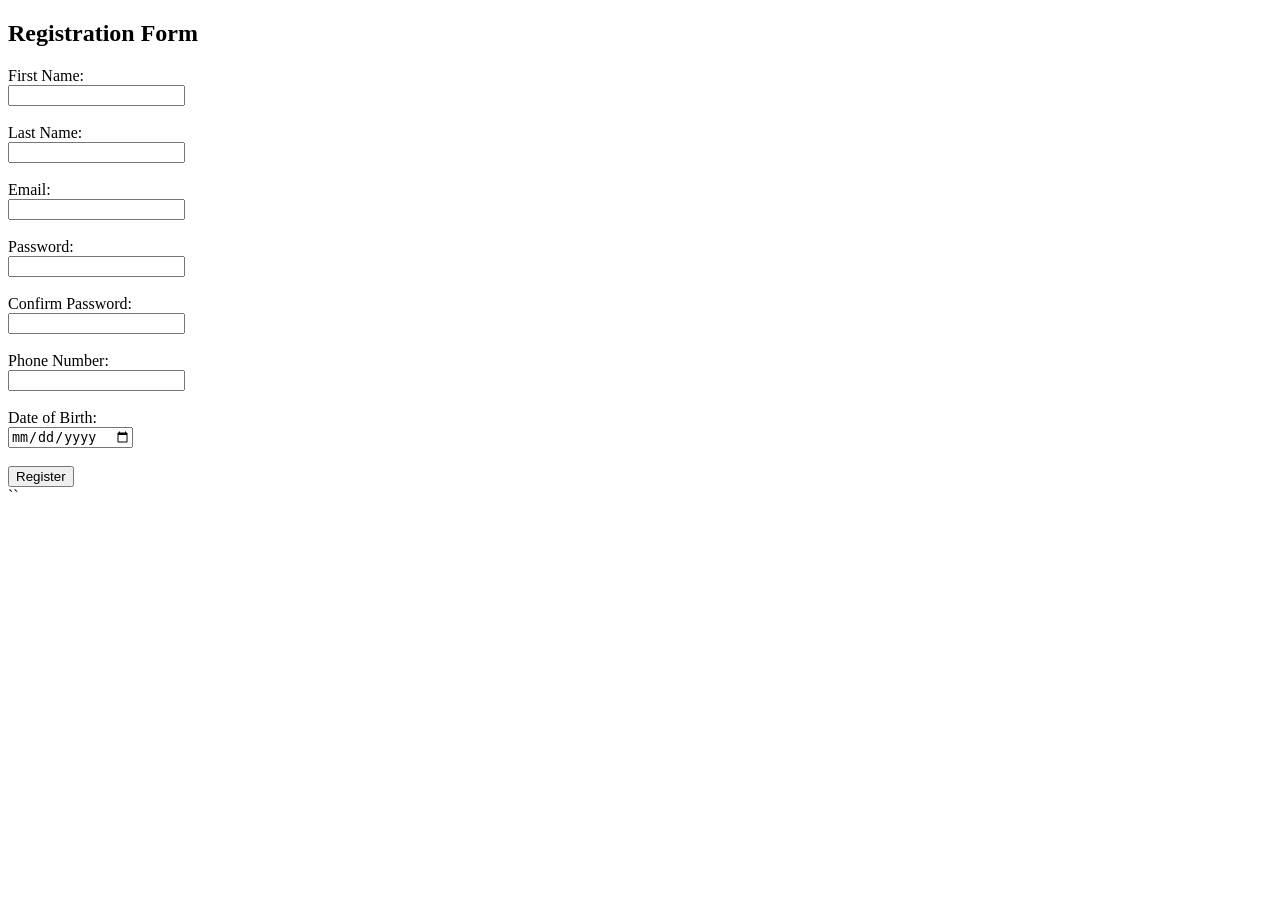
<file: index.html>
<!DOCTYPE html>
<html lang="en">
<head>
    <meta charset="UTF-8">
    <meta name="viewport" content="width=device-width, initial-scale=1.0">
    <title>Registration Form</title>
</head>
<body>
    <h2>Registration Form</h2>
    <form action="/submit_registration" method="POST">
        <label for="firstName">First Name:</label><br>
        <input type="text" id="firstName" name="firstName" required><br><br>

        <label for="lastName">Last Name:</label><br>
        <input type="text" id="lastName" name="lastName" required><br><br>

        <label for="email">Email:</label><br>
        <input type="email" id="email" name="email" required><br><br>

        <label for="password">Password:</label><br>
        <input type="password" id="password" name="password" required><br><br>

        <label for="confirmPassword">Confirm Password:</label><br>
        <input type="password" id="confirmPassword" name="confirmPassword" required><br><br>

        <label for="phone">Phone Number:</label><br>
        <input type="tel" id="phone" name="phone"><br><br>

        <label for="dob">Date of Birth:</label><br>
        <input type="date" id="dob" name="dob"><br><br>

        <input type="submit" value="Register">
    </form>
</body>
</html>
``
</file>
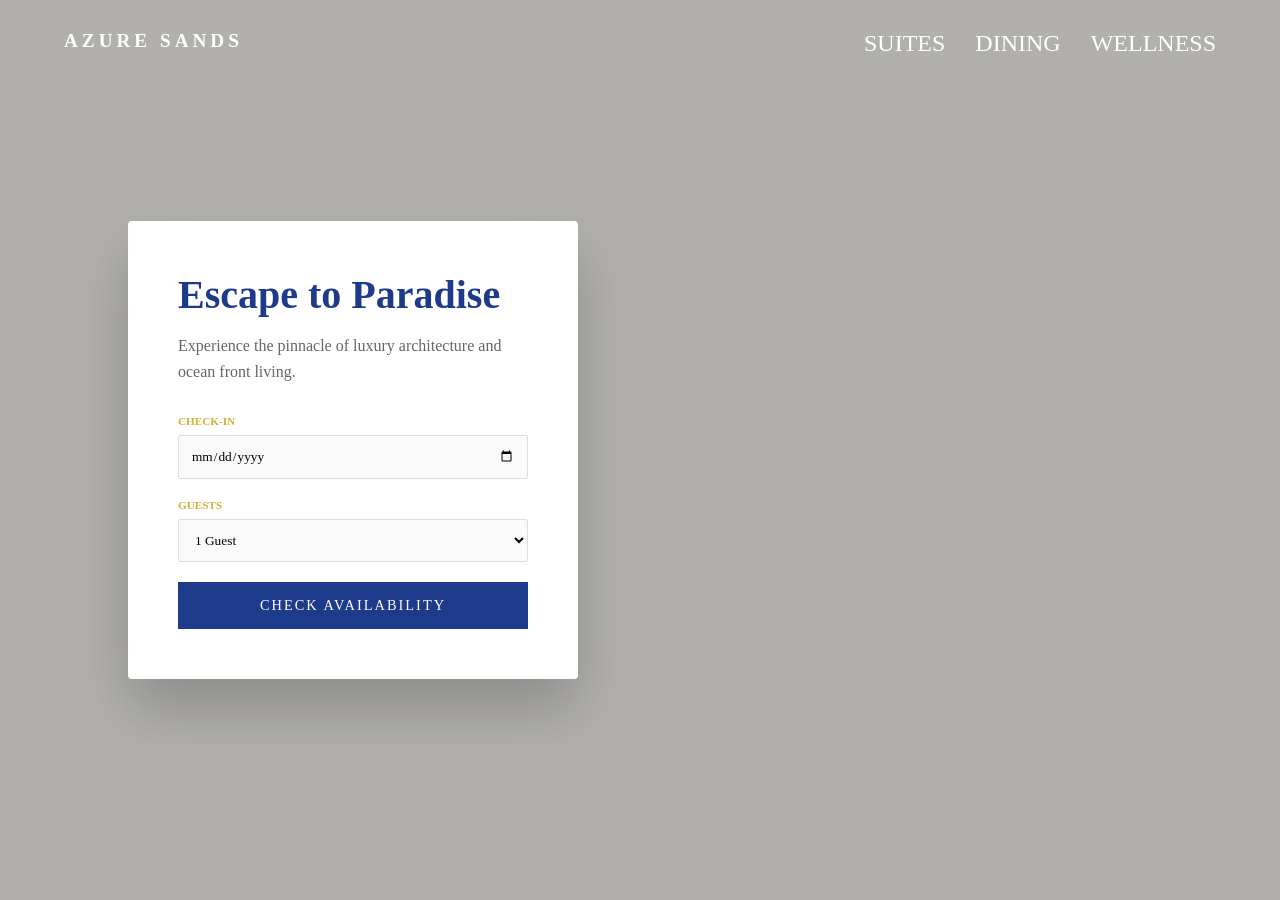
<file: Luxury-Hotel-Availabitity-Design/index.html>
<!DOCTYPE html>
<html lang="en">
<head>
    <meta charset="UTF-8">
    <meta name="viewport" content="width=device-width, initial-scale=1.0">
    <title>Azure Sands | Luxury Stays</title>
    <link rel="stylesheet" href="style.css">
</head>
<body>
    <header class="navbar">
        <div class="logo">AZURE SANDS</div>
        <nav>
            <ul class="nav-links">
                <li>Suites</li>
                <li>Dining</li>
                <li>Wellness</li>
            </ul>
        </nav>
    </header>

    <main class="hero">
        <div class="hero-overlay">
            <section class="booking-card">
                <h2>Escape to Paradise</h2>
                <p>Experience the pinnacle of luxury architecture and ocean front living.</p>
                
                <form class="booking-form" onsubmit="event.preventDefault(); handleBooking();">
                    <div class="input-group">
                        <label for="checkin">CHECK-IN</label>
                        <input type="date" id="checkin" title="Select check-in date">
                    </div>

                    <div class="input-group">
                        <label for="guests">GUESTS</label>
                        <select id="guests" title="Select number of guests">
                            <option value="1">1 Guest</option>
                            <option value="2">2 Guests</option>
                            <option value="4">4 Guests</option>
                        </select>
                    </div>

                    <button type="submit" class="book-btn">Check Availability</button>
                </form>
                
                <div id="statusMsg" class="status-hidden" aria-live="polite">
                    Checking live room availability...
                </div>
            </section>
        </div>
    </main>

    <script src="script.js"></script>
</body>
</html>
</file>
<file: Luxury-Hotel-Availabitity-Design/style.css>
:root {
    --primary: #1e3a8a;
    --accent: #d4af37; /* Gold */
    --bg-light: #fdfbf7;
    --text-main: #111827;
}

* { 
    box-sizing: border-box; 
    margin: 0; padding: 0; font-family: 'Georgia', serif; 
}

body { 
    background: var(--bg-light); color: var(--text-main); 
}

.navbar {
    display: flex;
    justify-content: space-between;
    padding: 30px 5%;
    position: absolute;
    width: 100%;
    z-index: 10;
    color: white;
}

.logo { 
    font-size: 1.2rem; letter-spacing: 4px; font-weight: bold; 
}
.nav-links { 
    display: flex; list-style: none; gap: 30px; 
    font-size:1.5rem; text-transform: uppercase; 
}

.hero {
    height: 100vh;
    background: url('https://images.pexels.com/photos/2034335/pexels-photo-2034335.jpeg?cs=srgb&dl=architecture-building-chairs-2034335.jpg&fm=jpg') center/cover;
    position: relative;
    display: flex;
    align-items: center;
    justify-content: center;
}

.hero-overlay {
    width: 100%;
    height: 100%;
    background: rgba(0,0,0,0.3);
    display: flex;
    align-items: center;
    padding-left: 10%;
}

.booking-card {
    background: white;
    padding: 50px;
    max-width: 450px;
    box-shadow: 0 30px 60px rgba(0,0,0,0.2);
    border-radius: 4px;
    animation: slideUp 0.8s ease-out;
}

h2 { 
    font-size: 2.5rem; margin-bottom: 15px; color: var(--primary); 
}
p { 
    color: #666; margin-bottom: 30px; line-height: 1.6; 
}

.input-group { 
    margin-bottom: 20px;
 }
.input-group label { 
    display: block; font-size: 0.7rem; font-weight: bold;
     margin-bottom: 8px; color: var(--accent); 
    }
input, select { 
    width: 100%; padding: 12px; border: 1px solid #ddd; 
    border-radius: 2px; background: #fafafa;
}

.book-btn {
    width: 100%; background: var(--primary); color: white;
    border: none; padding: 15px; cursor: pointer;
    font-size: 0.9rem; letter-spacing: 2px; text-transform: uppercase;
    transition: 0.3s;
}

.book-btn:hover { 
    background: var(--accent);
 }

.status-hidden {
     display: none; margin-top: 15px; 
     font-style: italic; color: var(--primary); }

@keyframes slideUp {
    from { opacity: 0; transform: translateY(30px); }
    to { opacity: 1; transform: translateY(0); }
}


//END
</file>
